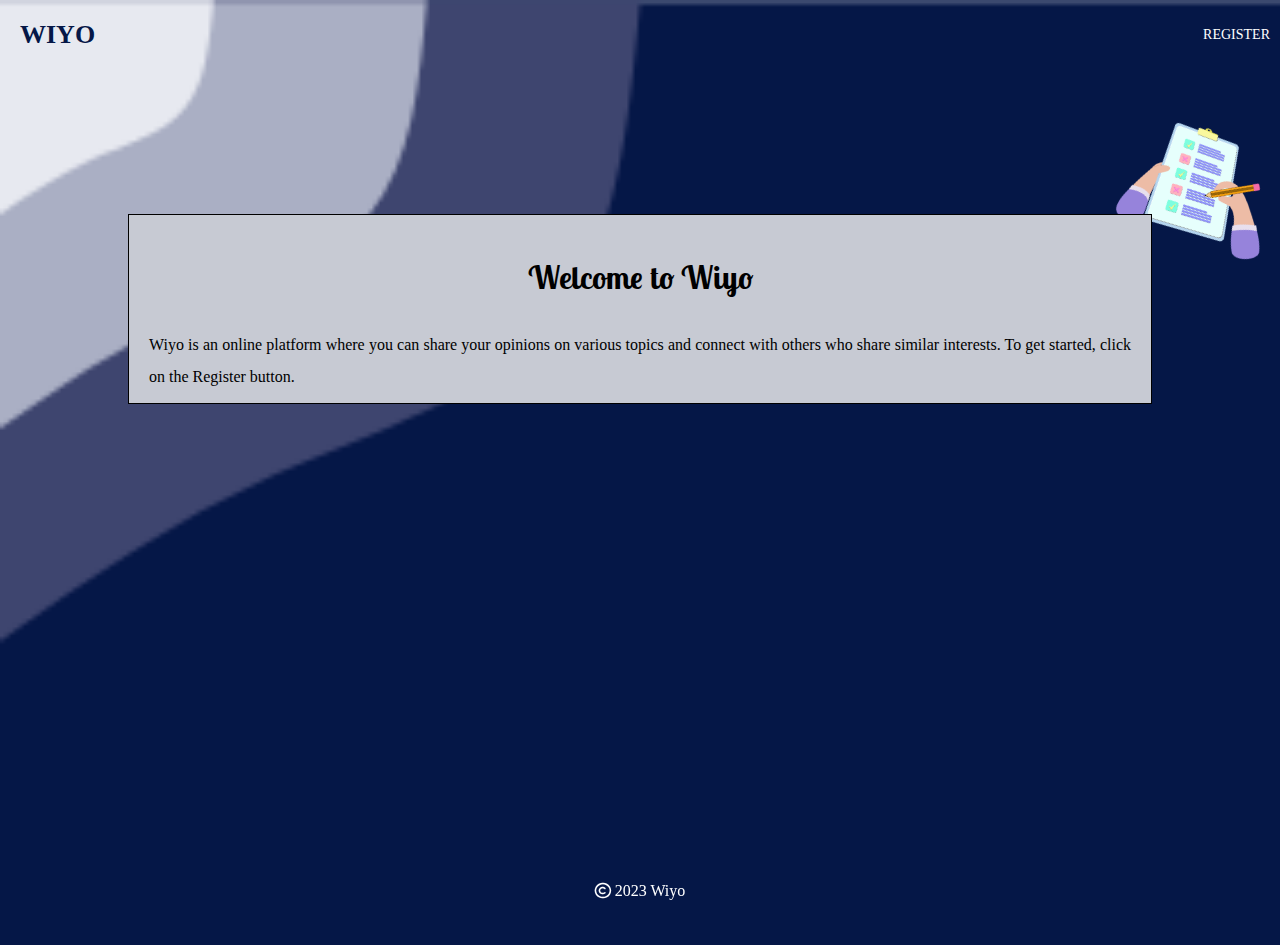
<file: index.html>
<!DOCTYPE html>
<html lang="en">
<head>
    <title>Home</title>
    <meta content='width=device-width; initial-scale=1.0; maximum-scale=1.0; user-scalable=0;' name='viewport' />
<meta name="viewport" content="width=device-width" />
    <link rel="stylesheet" href="https://cdnjs.cloudflare.com/ajax/libs/font-awesome/6.4.0/css/all.min.css">
    <link href="https://fonts.googleapis.com/css2?family=Lobster+Two:ital,wght@1,700&display=swap" rel="stylesheet">
    <link rel="stylesheet" href="css/indexstyle.css">
</head>
<body>
    <div >
        <div class="nav-cont" >
            <label class="logo">WIYO</label>
            <a class="option" href="sign-up.html">Register</a>
        </div>
    </div>
    <div class="main-cont">
      <img src="images/img1.png" alt="">
      <h2>Welcome to Wiyo</h2>
      <p>Wiyo is an online platform where you can share your opinions on various topics and connect with others who share similar interests. To get started, click on the Register button.</p>
    </div>
      <div class="footer-cont">
        <i class="fa-regular fa-copyright"></i> 2023 Wiyo
      </div>
</body>
</html>
</file>
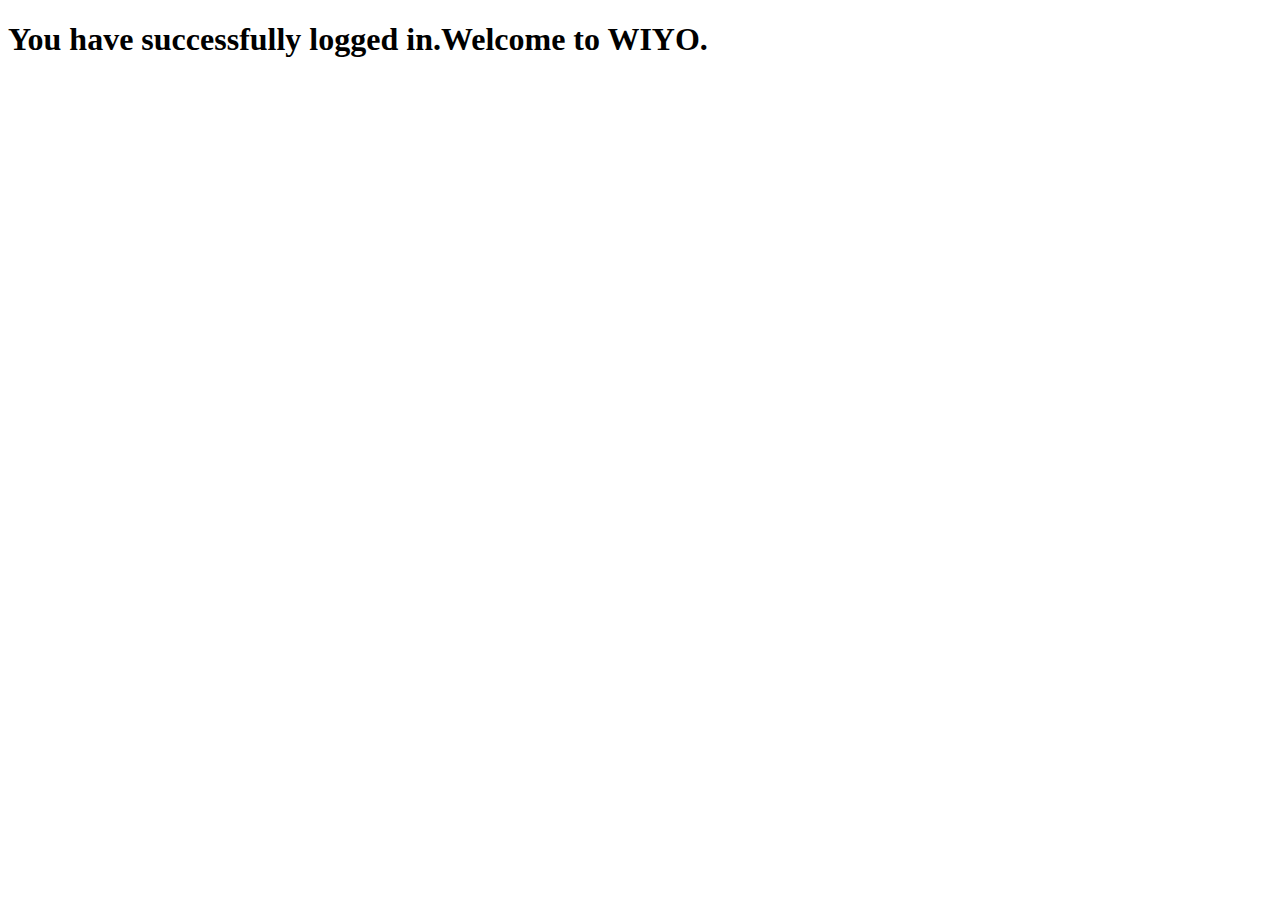
<file: formpg.html>
<!DOCTYPE html>
<html lang="en">
<head>
    <meta charset="UTF-8">
    <meta http-equiv="X-UA-Compatible" content="IE=edge">
    <meta name="viewport" content="width=device-width, initial-scale=1.0">
    <title>Document</title>
</head>
<body>
    <h1>You have successfully logged in.Welcome to WIYO.</h1>
</body>
</html>
</file>
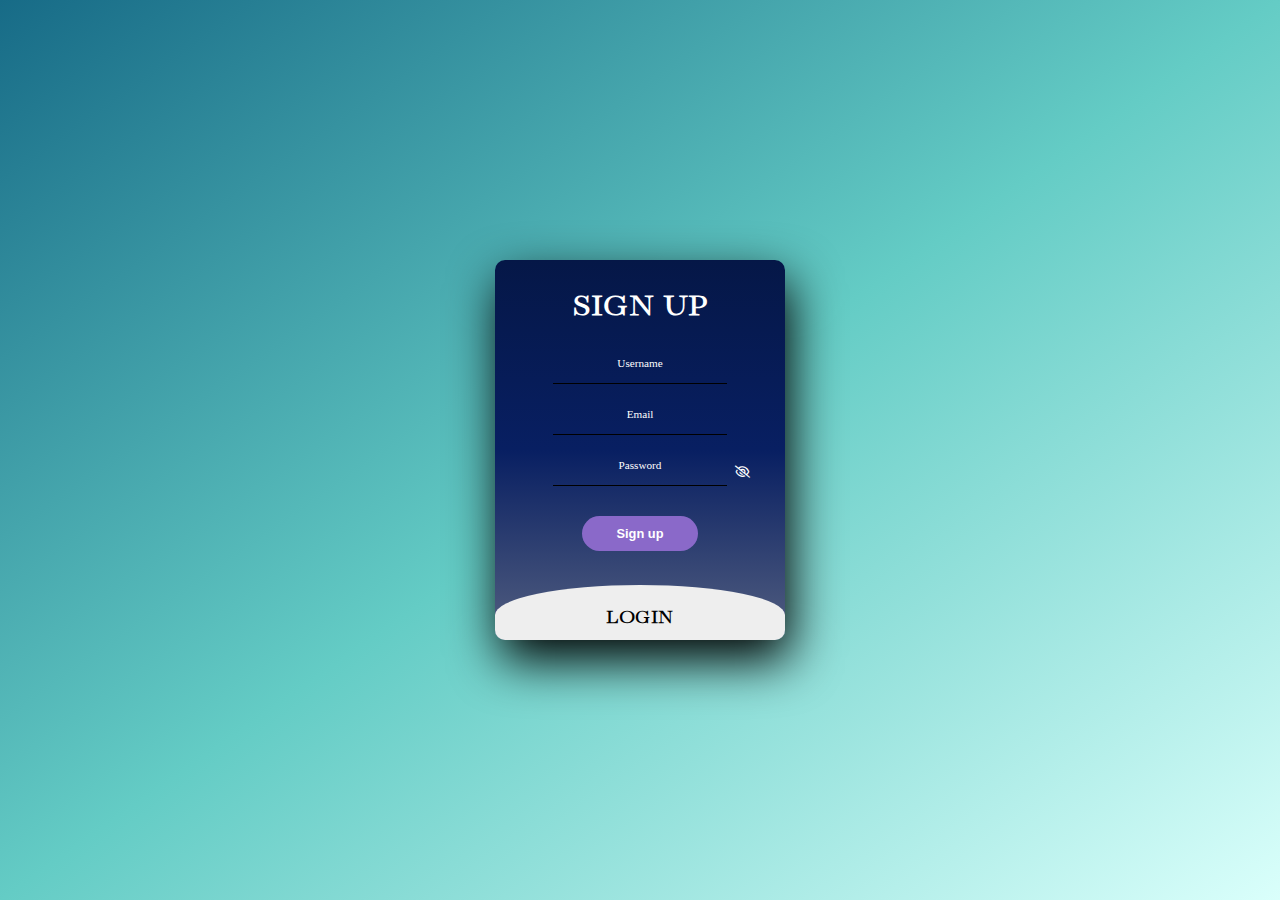
<file: sign-up.html>
<!DOCTYPE html>
<html>
<head>
	<title>signUp/Login Page</title>
  
<meta name="viewport" content="width=device-width, initial-scale=1.0">
<link href="https://fonts.googleapis.com/css2?family=Arvo:wght@500&display=swap" rel="stylesheet">
<link href="https://fonts.googleapis.com/css2?family=Bacasime+Antique&display=swap" rel="stylesheet"> 
<link rel="stylesheet" href="https://cdnjs.cloudflare.com/ajax/libs/font-awesome/6.2.1/css/all.min.css">
<link rel="stylesheet" href="css/style.css">

</head>
<body>
	<div class="container">  	
		<input type="checkbox" id="chk" aria-hidden="true">

			<div class="signup">
				<form>
					<label for="chk" aria-hidden="true">Sign up</label>
					<input type="text" name="txt" placeholder="Username">
					<input type="email" name="email" placeholder="Email">
					<input type="password" name="pswd" id="password" placeholder="Password">
           <i class="fa-regular fa-eye-slash fa-xs" id="eye"></i>
					<button><a href="formpg.html"> Sign up</a></button>
				</form>
			</div>

			<div class="login">
				<form>
					<label for="chk" aria-hidden="true">Login</label>
					<input type="email" name="email" placeholder="Email">
					<input type="password" name="pswd" placeholder="Password">
					<button><a href="formpg.html"> Login </a></button>
				</form>
			</div>
	</div>
  <script src="https://code.jquery.com/jquery-3.6.2.js" integrity="sha256-pkn2CUZmheSeyssYw3vMp1+xyub4m+e+QK4sQskvuo4=" crossorigin="anonymous"></script>
  <script>
  
    $("#eye").click(function(){
     $(this).toggleClass('fa-eye');
     var x = $("#password").attr("type");
     if(x==="password"){
       $("#password").attr("type","text");
     }else{
       $("#password").attr("type","password");
     }
    });
  </script>
</body>
</html>
</file>
<file: css/indexstyle.css>
*{
    margin:0;
    padding:0;
    box-sizing: border-box;
}

body{
    min-height:105vh;
    width:100%;
    overflow:hidden;
    background-image: url(../images/bckg.png);
    background-repeat: no-repeat;
    background-size: cover;
}

.nav-cont{
  display: flex;
  justify-content: space-between;
  align-items: center;
  text-transform:uppercase;
}

.logo{
    color:#051747;
    font-weight: bold;
    font-size: 26px;
    padding:20px;
}

a,
a.active,
a.hover,
a.visited
{
    text-decoration:none;
    color:white;
}

img{
    position:absolute;
    margin: auto;
    z-index:-1;
    right:0;
    top:15%;
    rotate:28deg;
    height:120px;
}

.option{
    margin-right:10px;
    font-size: 14px;
}

.main-cont{
    display:flex;
    flex-direction:column;
    justify-content: center;
    margin: 16vh auto auto;
    background-color: #c7cad3;
    border:solid black 1px;
    text-align: justify;
    padding:10px 20px;
    width:80%;
    height:50%;
    line-height: 2;
    color:black;
    font-family:'Open Sans';
}

h2{
    text-align:center;
    padding:20px 0;
    font-family: 'Lobster Two', cursive;
    /* background: linear-gradient(to bottom right, #081f62 42%, #535f80 100%);
    -webkit-background-clip:text;
    background-clip:text;
    -webkit-text-fill-color:transparent; */
    overflow:hidden;
    font-size: 32px;
}

.footer-cont{
    color: white;
    text-align: center;
    position:fixed;
    margin:auto;
    width: 100%;
    bottom:0;
    align-items: center;
    justify-content: center;
}
</file>
<file: css/style.css>
body{
	margin: 0;
	padding: 0;
	display: flex;
	justify-content: center;
	align-items: center;
	min-height: 100vh;
	font-family: 'Bacasime Antique', serif;
	background-color: white;
	background:linear-gradient(to bottom right ,#176B87,#64CCC5,#DAFFFB);
	background-repeat: no-repeat;
}

.container{
	position:relative;
	width: 290px;
	height: 380px;
	overflow: hidden;
	border-radius: 10px;
	background: linear-gradient(to bottom, #051747, #081f62, #535f80);
	/* background: linear-gradient(to bottom, #0f0c29, #302b63, #24243e); */
	box-shadow: 5px 20px 50px #000;
}

#chk{
	display: none;
}

.signup{
	position: relative;
	width:100%;
	height: 100%;
}

label{
	color: #fff;
	font-size: 2.1em;
	justify-content: center;
	display: flex;
	margin: 30px;
	margin-bottom: 20px;
	font-weight: bold;
	text-transform: uppercase;
	transition: .5s ease-in-out;
}

input{
	color:white;
	font-family:serif;
	width: 53%;
	height: 20px;
	background:none;
	text-align: center;
	justify-content: center;
	display: flex;
	margin: 10px auto;
	padding: 10px;
	border: none;
	border-bottom:1.5px solid black;
}

input:focus{
	outline: none;
}

.signup ::placeholder {
   text-align: center;	
   color:white;
   font-size: 0.7rem;
}

#eye{
	position:absolute;
	color:white;
	right:12%;
	bottom:52%;
}

button{
	width: 40%;
	height: 35px;
	margin: 30px auto;
	justify-content: center;
	display: block;
	color: #fff;
	background:#8a69c9;
	font-size: 0.8em;
	font-weight: bold;
	outline: none;
	border: none;
	border-radius: 20px;
	transition: .2s ease-in;
	cursor: pointer;
}

button:hover{
	background: #ae93e0 ;
}

a,
a:hover,
a:active,
a:visited{
	text-decoration: none;
	color:white;
}

.login{
	height: 360px;
	background: #eee;
	border-radius: 60% / 10%;
	transform: translateY(-115px);
	transition: .8s ease-in-out;
}

.login label{
	color: black;
	padding-top: 20px;
	transform: scale(.6);
}

.login ::placeholder {
   text-align: center;	
   color:black;
   font-size: 0.7em;
   cursor:black;
}

.login input{
	color:black;
}

#chk:checked ~ .login{
	transform: translateY(-350px);
}

#chk:checked ~ .login label{
	transform: scale(1);	
}
#chk:checked ~ .signup label{
	transform: scale(.6);
}
</file>
